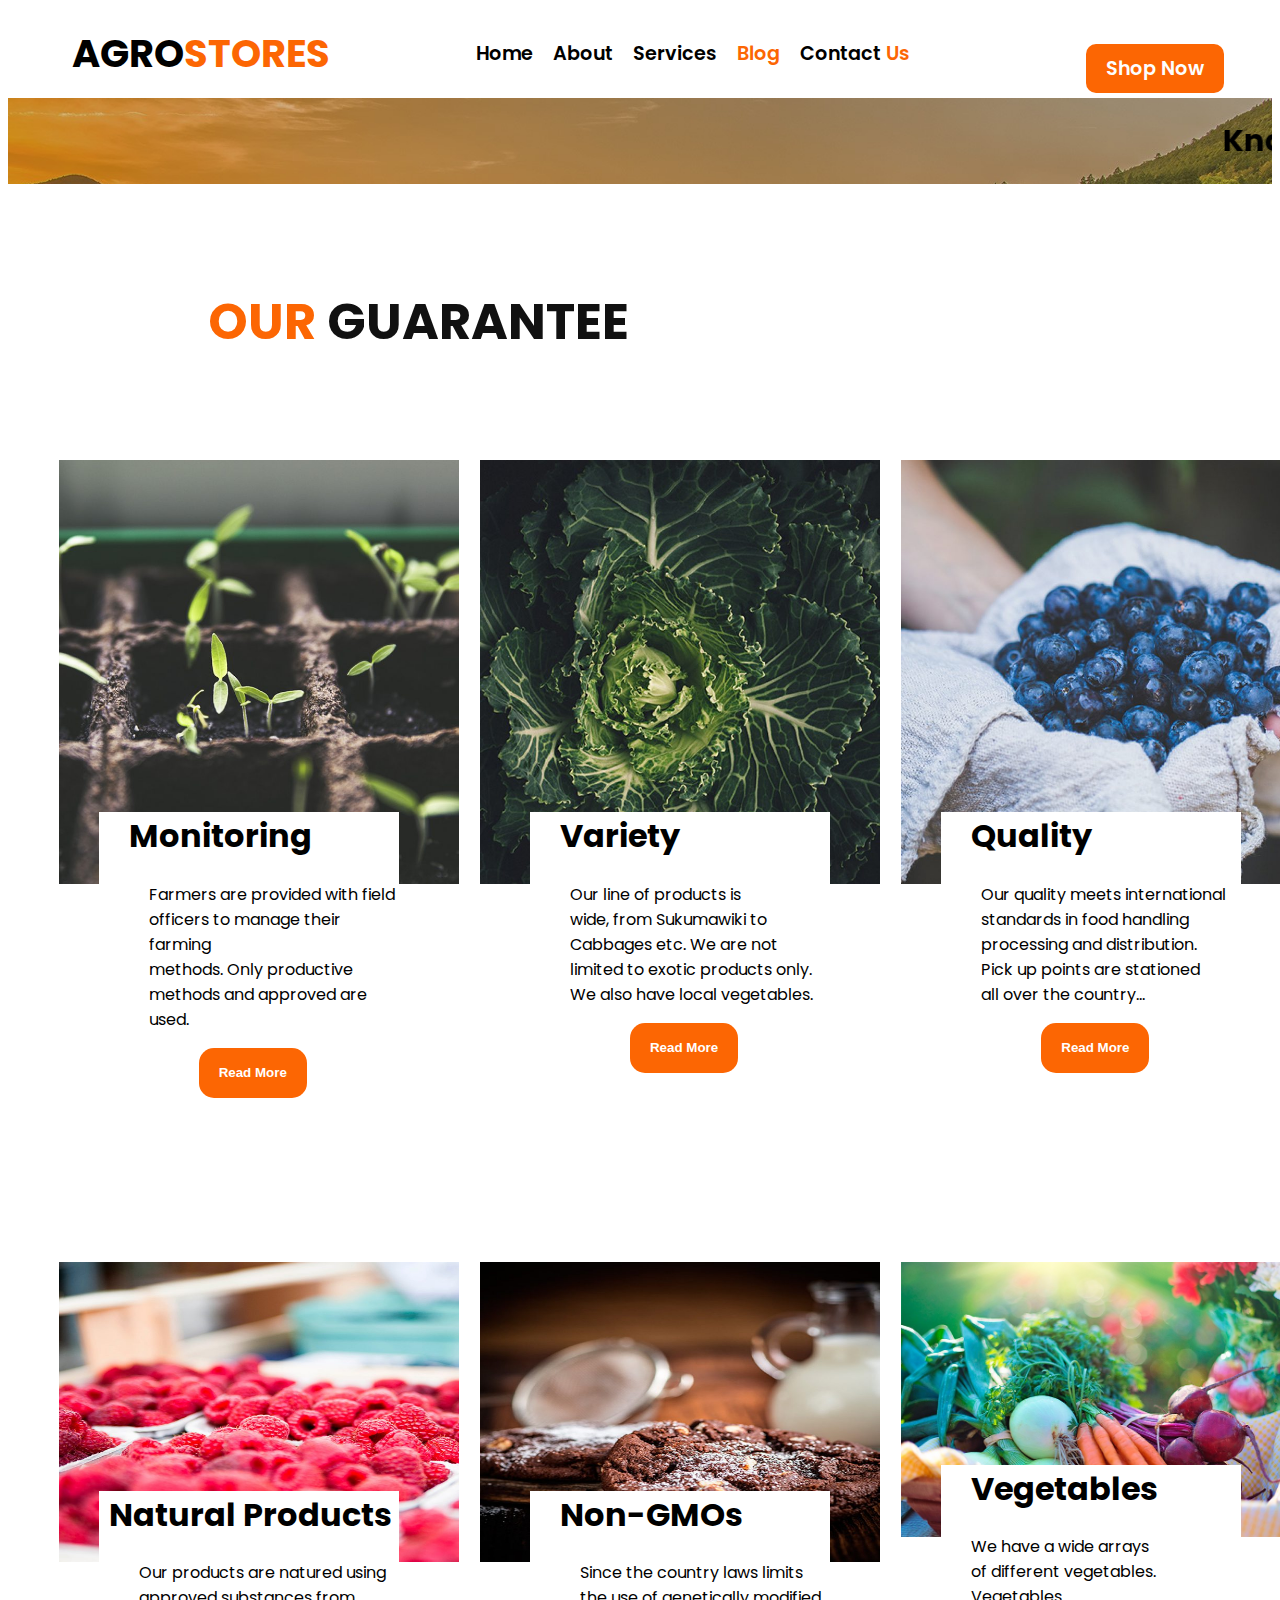
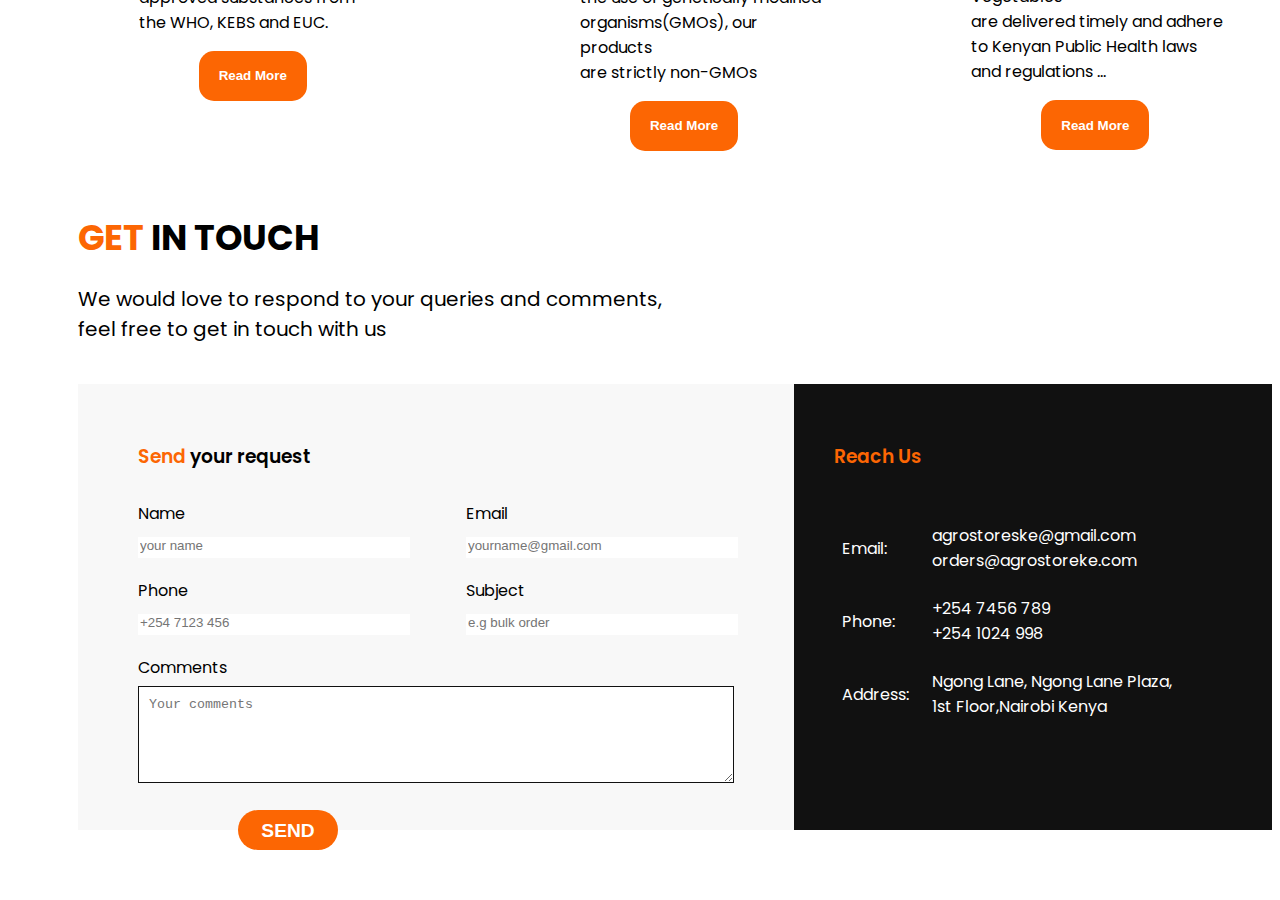
<file: blog.html>
<!DOCTYPE html>
<html lang="en">

<head>
    <meta charset="UTF-8">
    <meta http-equiv="X-UA-Compatible" content="IE=edge">
    <meta name="viewport" content="width=device-width, initial-scale=1.0">
    <link rel="stylesheet" type="text/css" href="./assets/css/blog.css">
    <title>Agrostores</title>
    <link rel="preconnect" href="https://fonts.googleapis.com">
    <link rel="preconnect" href="https://fonts.gstatic.com" crossorigin>
    <link href="https://fonts.googleapis.com/css2?family=Poppins:wght@400;700&display=swap" rel="stylesheet">
</head>

<body>
    <header>
      <nav>
        <h1 class="logo">AGRO<span class="primary">STORES</span></h1>
        <div class="links">
          <ul>
            <li><a href="./index.html" >Home</a></li>
            <li><a href="./about.html">About</a></li>
            <li><a href="#services">Services</a></li>
            <li><a href="./blog.html" class="primary">Blog</a></li>
            <li>
              <a href="./about.html#contact">Contact <span class="primary">Us</span></a>
            </li>
          </ul>
        </div>
        <a href="./product.html" class="btn">Shop Now</a>
      </nav>
    </header>

    <div class="d">
        <marquee>
            <h1> Know our Products and their Health Benefits </h1>
        </marquee>
    </div>
    <div class="tu">
        <h1>
            <span class="primary">OUR</span>  <span>GUARANTEE</span>
        </h1>
    </div>

    <div class="k">

        <div class="tips">
            <img src="./assets/images/tips.jpg">
            <div class="tips1">
                <h1> Monitoring </h1>
                <p> Farmers are provided with field <br> officers to manage their farming <br> methods. Only productive
                    <br> methods and approved are <br> used.
                </p>
                <button> Read More </button>

            </div>
        </div>
        <div class="greenbell">
            <img src="./assets/images/healthbenefits.jpg">
            <div class="m">
                <h1> Variety </h1>
                <p> Our line of products is <br> wide, from Sukumawiki to <br> Cabbages etc. We are not <br> limited to
                    exotic products only.<br> We also have local vegetables.</p>
                <button> Read More </button>
            </div>


        </div>
        <div class="fresh">
            <img src="./assets/images/superfoods.jpg">
            <div class="k1">
                <h1> Quality </h1>
                <p> Our quality meets international<br> standards in food handling <br> processing and distribution.<br>
                    Pick up points are stationed <br> all over the country... </p>
                <button> Read More </button>

            </div>

        </div>
    </div>

    <div class="kA">
        <div class="tipsA">
            <img src="./assets/images/fresh organic.jpg">
            <div class="tips1A">
                <h1> Natural Products </h1>
                <p> Our products are natured using <br>approved substances from <br> the WHO, KEBS and EUC.</p>
                <button> Read More </button>

            </div>
        </div>
        <div class="greenbellA">
            <img src="./assets/images/greenbell.jpg">
            <div class="mA">
                <h1> Non-GMOs </h1>
                <p> Since the country laws limits <br>the use of genetically modified <br> organisms(GMOs), our products
                    <br> are strictly non-GMOs
                </p>
                <button> Read More </button>

            </div>

        </div>
        <div class="freshA">
            <img src="./assets/images/freshvegetables.jpg">
            <div class="k1A">
                <h1> Vegetables</h1>
                <p> We have a wide arrays <br> of different vegetables. Vegetables <br> are delivered timely and adhere
                    <br> to Kenyan Public Health laws <br> and regulations ...
                </p>
                <button> Read More </button>

            </div>

        </div>
    </div>
         </div>
        </div>
    </div>
    <div class="container">
        <h1 class="form">
            <span class="primary">GET</span> <span>IN TOUCH</span>
        </h1>
        <P class="part2">We would love to respond to your queries and comments,<br>feel free to get in touch with us</P>
    <div class="contact-box">
        <div class="contact-left">
            <h3><span class="primary">Send</span> your request</h3>
            <form>
                <div class="input-row">
                    <div class="input-group">
                        <label>Name</label>
                        <input type="text" placeholder="your name">
                    </div>
                    <div class="input-group">
                        <label>Email</label>
                        <input type="email" placeholder="yourname@gmail.com">
                    </div>
                </div>
                <div class="input-row">
                    <div class="input-group">
                        <label>Phone</label>
                        <input type="text" placeholder="+254 7123 456">
                    </div>
                    <div class="input-group">
                        <label>Subject</label>
                        <input type="email" placeholder="e.g bulk order">
                    </div>
                </div>
                <label>Comments</label>
                <textarea rows="5" placeholder="Your comments"></textarea>
              <div class="butt">
                <button class="btn1" type="submit">SEND</button>
            </div>
        </form>
    
    </div>
        <div class="contact-right">
            <h3>Reach Us</h3>
    
            <table>
                <tr>
                    <td><i class="fa-solid fa-envelope"></i>Email:</td>
                    <td>agrostoreske@gmail.com<br>orders@agrostoreke.com</td>
                </tr>
                <tr>
                    <td><i class="fa-solid fa-phone"></i>Phone:</td>
                    <td>+254 7456 789<br>+254 1024 998</td>
                </tr>
                <tr>
                    <td><i class="fa-solid fa-location-dot"></i>Address:</td>
                    <td>Ngong Lane, Ngong Lane Plaza,<br>1st Floor,Nairobi Kenya
                    </td>
                </tr>
            </table>
    </div>
    </div>
    </div>
</body>

</html>

</body>

</html>
</file>
<file: assets/css/blog.css>
body{
    font-family: 'Poppins', sans-serif;;
}
header{
    width: 100vw;
    height: 10vh;
    display: flex;
    /* box-shadow:; */
}
nav{
    width: 90vw;
    display: flex;
    align-items: center;
    justify-content: space-between;
    margin: 0 auto;
    font-size: 1.2rem;
}
.links ul{
    display: flex;
}
li{
    list-style: none;
    font-weight: 600;
    padding: 10px;
}
a{
    text-decoration: none;
    color: #000000;
}
.btn, button{
    padding: 10px 20px;
    border: none;
    text-decoration: none;
    background: #fc6603;
    border-radius: 5px;
    font-weight: 600;
    color: #fff;
    cursor: pointer;
}
.d {
    /* background-color: red; */
    width: 100%;
    /* height: 600px; */
    background-image: url(../images/blogbackground.jpg);
    display: flex;
    /* justify-content: center; */
    /* margin-left: 100px; */
    background-size: cover;
}
.tu h1{
    color: #111;
    font-size: 50px;
    margin-left: 200px;
    margin-top: 100px;
}
.primary{
    color: #fc6603;
}

.d h1 {
    font-family: 'Poppins', sans-serif;
    font-size: 30px;
}

.k {
    display: flex;
    justify-content: space-around;
    width: 100%;
    margin-top: 100px;
    margin-left: 40px;
}

.tips img {
    width: 400px;
}

.greenbell img {
    width: 400px;
}

.fresh img {
    width: 400px;
}

.tips1 {
    width: 75%;
    margin-top: -100px;
    height: 250px;
    margin-left: 40px;
    box-shadow: 15px, 15px, 7px grey;
    background-color: white;
    position: relative;
}

.m {
    width: 75%;
    margin-top: -100px;
    height: 250px;
    margin-left: 50px;
    box-shadow: 15px, 15px, 7px grey;
    background-color: white;
    position: relative;
}

.k1 {
    width: 75%;
    margin-top: -100px;
    height: 250px;
    margin-left: 40px;
    box-shadow: 15px, 15px, 7px grey;
    background-color: white;
    position: relative;
}

button {
    height: 50px;
    border-radius: 15px;
    border-color: yellow;
    background-color: #fc6603;
    margin-left: 100px;
    position: absolute;
    color: #fff;
    
}

.tips1A {
    width: 75%;
    margin-top: -100px;
    height: 250px;
    margin-left: 40px;
    box-shadow: 15px, 15px, 7px grey;
    background-color: white;
    position: relative;
}

.mA {
    width: 75%;
    margin-top: -100px;
    height: 250px;
    margin-left: 50px;
    box-shadow: 15px, 15px, 7px grey;
    background-color: white;
    position: relative;
}
.mA p{
    margin-left: 50px;
}
.mA h1{
    margin-left: 30px;
}
.k1A {
    width: 75%;
    margin-top: -100px;
    height: 200px;
    margin-left: 40px;
    box-shadow: 15px, 15px, 7px grey;
    background-color: white;
    position: relative;
}
.k1A p{
    margin-left: 30px;
}
.k1A h1{
    margin-left: 30px;
}

.kA {
    display: flex;
    justify-content: space-around;
    width: 100%;
    margin-top: 200px;
    margin-left: 40px;
}

.tipsA img {
    width: 400px;
    height: 300px;
}

.greenbellA img {
    width: 400px;
    height: 300px;
}

.freshA img {
    width: 400px;
}
.k1 h1{
margin-left: 30px;

}
.k1 p{
    margin-left: 40px;
}
.tips1A h1{
    margin-left: 10px;
    align-items: center;
}
.tips1A p{
    margin-left: 40px;
}
.logo-info > p {
    color: #fff;
    width: 70%;
    font-weight: 500;
}
.icons-social {
    display: flex;
    align-items: center;

    width: 30%;
    justify-content: space-between;
}
.tips1 h1{
    margin-left: 30px;
}
.tips1 p{
margin-left: 50px;
}

.m h1{
    margin-left: 30px;
}
.m p{
    margin-left: 40px;
}
.icons-social > img {
    background-color: azure;
    height: 18px;
    border-radius: 50%;
    padding: 5px;
    cursor: pointer;
}
.min-title {
    color: #fff;
    font-weight: 500;
}
.iphon-android {
    display: flex;
    align-items: center;
}
.iphon-android > img {
    height: 50px;
}
.first-li-column > ul > li {
    list-style-type: none;
    color: #fff;
    padding-bottom: 30px;
    padding-left: 0;
    font-weight: 500;
    cursor: pointer;
}
.first-li-column > ul {
    padding-left: 0px;
}
.footer-container {
    display: flex;
    /* align-items: center; */
    justify-content: space-between;
    background-color: #000;
    padding: 0px 60px 0px;
    margin-top: 60px;
}
.right-container {
    display: flex;
    align-items: center;
    justify-content: space-between;
}
.first-li-column {
    margin-left: 70px;
    /* background-color: red; */
    height: 200px;
    /* margin-bottom: 300px; */
}
.left-container {
    margin-top: 110px;
}
.terms-service {
    background-color: #000;
    margin-top: 0;
    padding-top: 30px;
    text-align: center;
    width: 100%;
    padding-bottom: 30px;
}
.terms {
    font-size: 16px !important;
    font-weight: 600;
}
.show-more {
    width: 90%;
    margin: 70px;

}
.btn-more{
    float: right;
    margin-bottom: 10px;}

    .container{
        width: 100%;
        margin: 70px auto;
    }
    .btn{
        border: none;
        border-radius: 10px;
        background: #fc6603;
        color: #fcfeff;
        padding: 10px 20px;
        font-size: 1.2rem;
        margin-left: 70px;
        margin-top: 30px;
    }
    .contact-box{
        display: flex;
    }
    .contact-left{
        flex-basis: 60%;
        padding: 40px 60px;
        background: #f8f8f8;
        margin-left: 70px;
    }
    .contact-right{
        flex-basis: 40%;
        padding: 40px;
        background: #111;
        color: #fff;
    }
    .form{
        margin-bottom: 10px;
        margin-left: 70px;
        font-size: 35px;
    
    }
    .part2{
        margin-bottom: 40px;
        margin-left: 70px;
        font-size: 20px;
    }
    .input-row{
        display: flex;
        justify-content: space-between;
        margin-bottom: 20px;
    }
    .input-row .input-group{
        flex-basis: 45%;
    }
    input{
        width: 100%;
        border: none;
        /* border-bottom: 1px solid #111; */
        outline: none;
        padding-bottom: 5px;
    }
    textarea{
        width: 100%;
        border: 1px solid #111;
        outline: none;
        padding: 10px;
        box-sizing: border-box;
    }
    label{
        margin-bottom: 6px;
        display: block;
    }
    .btn1{
        background: #fc6603;
        width: 100px;
        border: none;
        outline: none;
        color: #fff;
        border-radius: 20px;
        height: 40px;
        font-size: 1.2rem;
        margin-top: 20px;
    }
    .butt button{
        float: left;
    }
    .contact-left h3{
        font-weight: 600;
        margin-bottom: 30px;
    }
    .contact-right h3{
        color: #fc6603;
        font-weight: 600;
        margin-bottom: 30px;
    }
    tr td:first-child{
        padding-right: 20px;
    }
    tr td{
        padding-top: 20px;
    }
    .fa-solid{
        color: #fc6603;
        margin-right: 5px;
    }
</file>
